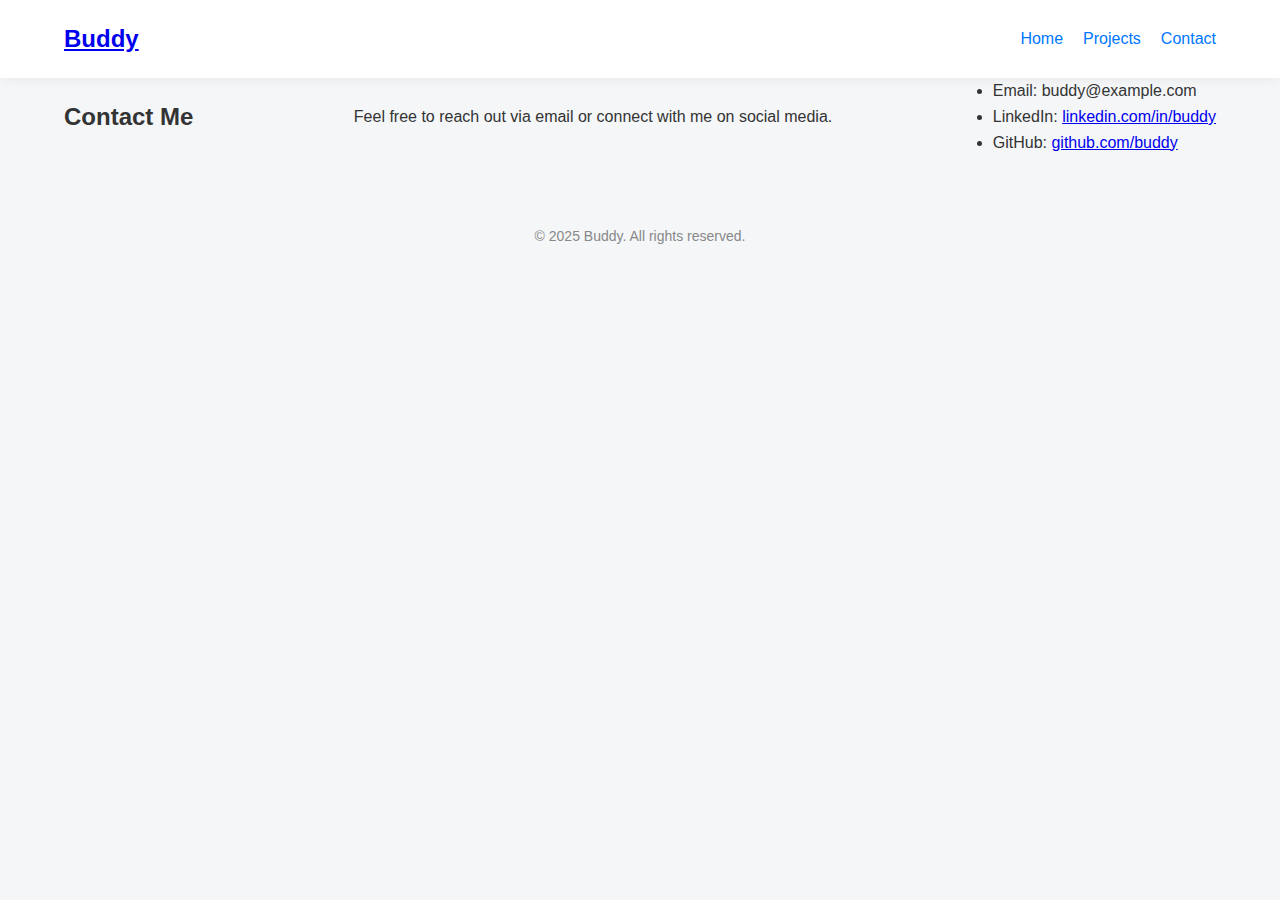
<file: contact.html>
<!DOCTYPE html>
<html lang="en">
<head>
  <meta charset="UTF-8" />
  <meta name="viewport" content="width=device-width, initial-scale=1.0"/>
  <title>Buddy | Contact</title>
  <link rel="stylesheet" href="tailwindcss.css" />
</head>
<body>
  <header>
    <div class="container">
      <h1 class="logo"><a href="portfolio-site.html">Buddy</a></h1>
      <nav>
        <ul>
          <li><a href="index.html">Home</a></li>
          <li><a href="projects.html">Projects</a></li>
          <li><a href="contact.html">Contact</a></li>
        </ul>
      </nav>
    </div>
  </header>

  <section class="contact">
    <div class="container">
      <h2>Contact Me</h2>
      <p>Feel free to reach out via email or connect with me on social media.</p>
      <!-- You can enhance this with a form later -->
      <ul>
        <li>Email: buddy@example.com</li>
        <li>LinkedIn: <a href="#">linkedin.com/in/buddy</a></li>
        <li>GitHub: <a href="#">github.com/buddy</a></li>
      </ul>
    </div>
  </section>

  <footer>
    <p>&copy; 2025 Buddy. All rights reserved.</p>
  </footer>
</body>
</html>
</file>
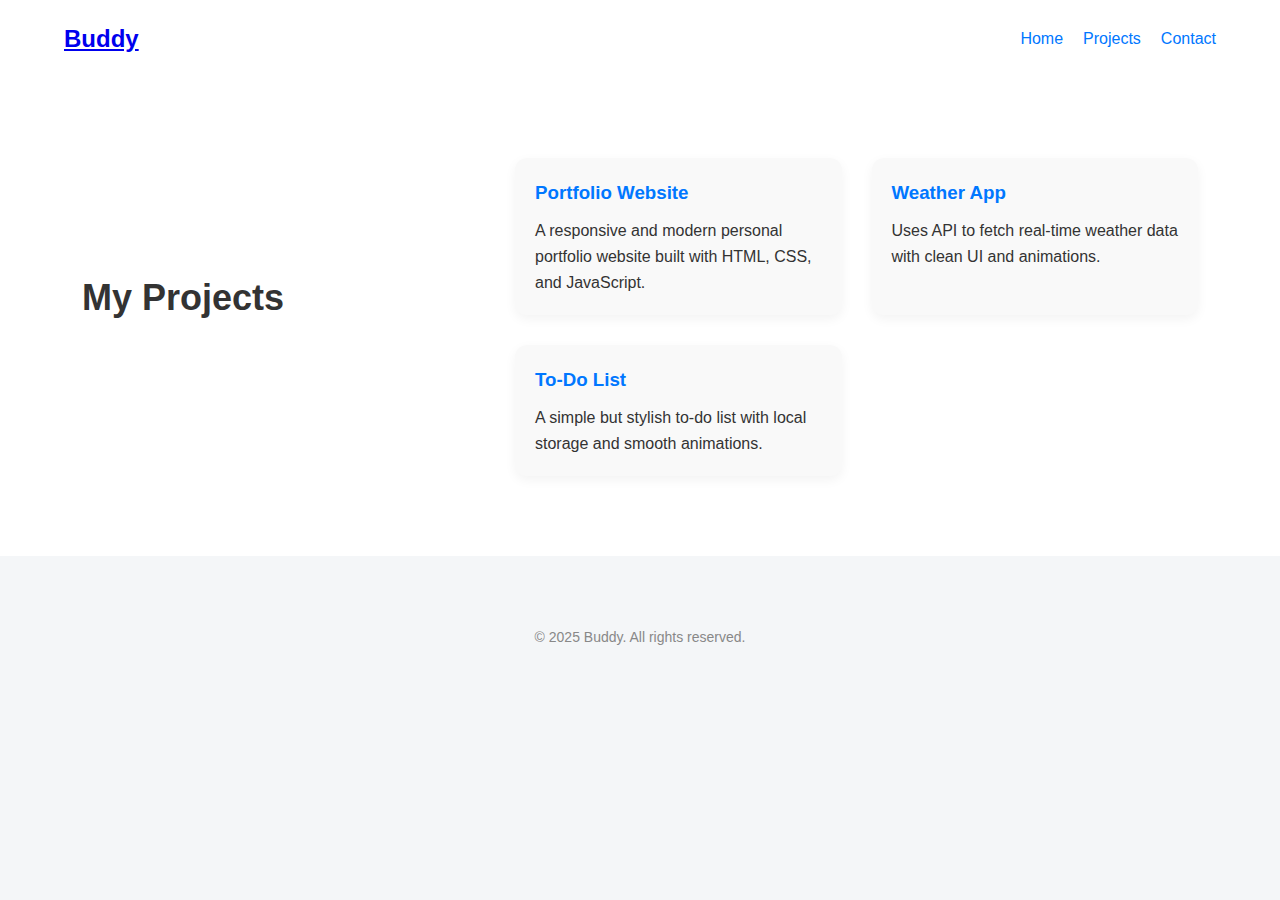
<file: projects.html>
<!DOCTYPE html>
<html lang="en">
<head>
  <meta charset="UTF-8" />
  <meta name="viewport" content="width=device-width, initial-scale=1.0"/>
  <title>Buddy | Projects</title>
  <link rel="stylesheet" href="tailwindcss.css" />
</head>
<body>
  <header>
    <div class="container">
      <h1 class="logo"><a href="portfolio-site.html">Buddy</a></h1>
      <nav>
        <ul>
          <li><a href="index.html">Home</a></li>
          <li><a href="projects.html">Projects</a></li>
          <li><a href="contact.html">Contact</a></li>
        </ul>
      </nav>
    </div>
  </header>

  <section class="projects">
    <div class="container">
      <h2 class="section-title">My Projects</h2>
      <div class="project-grid">
        <div class="project-card">
          <h3>Portfolio Website</h3>
          <p>A responsive and modern personal portfolio website built with HTML, CSS, and JavaScript.</p>
        </div>
        <div class="project-card">
          <h3>Weather App</h3>
          <p>Uses API to fetch real-time weather data with clean UI and animations.</p>
        </div>
        <div class="project-card">
          <h3>To-Do List</h3>
          <p>A simple but stylish to-do list with local storage and smooth animations.</p>
        </div>
      </div>
    </div>
  </section>

  <footer>
    <p>&copy; 2025 Buddy. All rights reserved.</p>
  </footer>
</body>
</html>
</file>
<file: tailwindcss.css>
/* Reset */
* {
  margin: 0;
  padding: 0;
  box-sizing: border-box;
}

body {
  font-family: 'Segoe UI', sans-serif;
  background-color: #f4f6f8;
  color: #333;
  line-height: 1.6;
}

header {
  background-color: white;
  padding: 20px 0;
  box-shadow: 0 2px 10px rgba(0, 0, 0, 0.05);
  animation: slideDown 0.6s ease forwards;
}

.container {
  width: 90%;
  max-width: 1200px;
  margin: auto;
  display: flex;
  justify-content: space-between;
  align-items: center;
}

.logo {
  font-size: 24px;
  font-weight: bold;
  color: #0077ff;
}

nav ul {
  list-style: none;
  display: flex;
  gap: 20px;
}

nav a {
  text-decoration: none;
  color: #0077ff;
  font-weight: 500;
  transition: color 0.3s ease;
}

nav a:hover {
  color: #0051aa;
}

.hero {
  background: linear-gradient(to right, #0077ff, #00b3ff);
  color: white;
  padding: 100px 20px;
  text-align: center;
  animation: fadeIn 1s ease forwards;
}

.hero h2 {
  font-size: 48px;
  margin-bottom: 10px;
}

.hero p {
  font-size: 20px;
  margin-bottom: 30px;
}

.btn {
  background-color: white;
  color: #0077ff;
  padding: 12px 30px;
  border-radius: 50px;
  text-decoration: none;
  font-weight: bold;
  transition: all 0.3s ease;
}

.btn:hover {
  background-color: #f0f0f0;
}

footer {
  text-align: center;
  padding: 20px;
  font-size: 14px;
  color: #888;
  margin-top: 50px;
  animation: fadeIn 2s ease forwards;
}

/* Animations */
@keyframes fadeIn {
  from {
    opacity: 0;
    transform: translateY(20px);
  }
  to {
    opacity: 1;
    transform: translateY(0);
  }
}

@keyframes slideDown {
  from {
    opacity: 0;
    transform: translateY(-30px);
  }
  to {
    opacity: 1;
    transform: translateY(0);
  }
}


/* Section Titles */
.section-title {
  text-align: center;
  font-size: 36px;
  margin-bottom: 40px;
  color: #333;
  animation: fadeIn 1s ease forwards;
}

/* Projects Section */
.projects {
  background-color: #fff;
  padding: 80px 20px;
}

.project-grid {
  display: grid;
  grid-template-columns: repeat(auto-fit, minmax(250px, 1fr));
  gap: 30px;
  animation: fadeIn 1s ease forwards;
}

.project-card {
  background-color: #f9f9f9;
  padding: 20px;
  border-radius: 12px;
  box-shadow: 0 4px 12px rgba(0,0,0,0.05);
  transition: transform 0.3s ease;
}

.project-card:hover {
  transform: translateY(-5px);
}

.project-card h3 {
  margin-bottom: 10px;
  color: #0077ff;
}

/* About Section */
.about {
  background-color: #eef6ff;
  padding: 80px 20px;
}

.about-content {
  display: flex;
  flex-wrap: wrap;
  gap: 40px;
  align-items: center;
  animation: slideIn 1.2s ease forwards;
}

.about-text {
  flex: 1 1 300px;
}

.about-text h2 {
  font-size: 32px;
  margin-bottom: 15px;
  color: #0077ff;
}

.about-image {
  flex: 1 1 300px;
  text-align: center;
}

.about-image img {
  max-width: 100%;
  border-radius: 10px;
  box-shadow: 0 8px 20px rgba(0,0,0,0.1);
}

/* New Animation */
@keyframes slideIn {
  from {
    opacity: 0;
    transform: translateX(60px);
  }
  to {
    opacity: 1;
    transform: translateX(0);
  }
}
</file>
